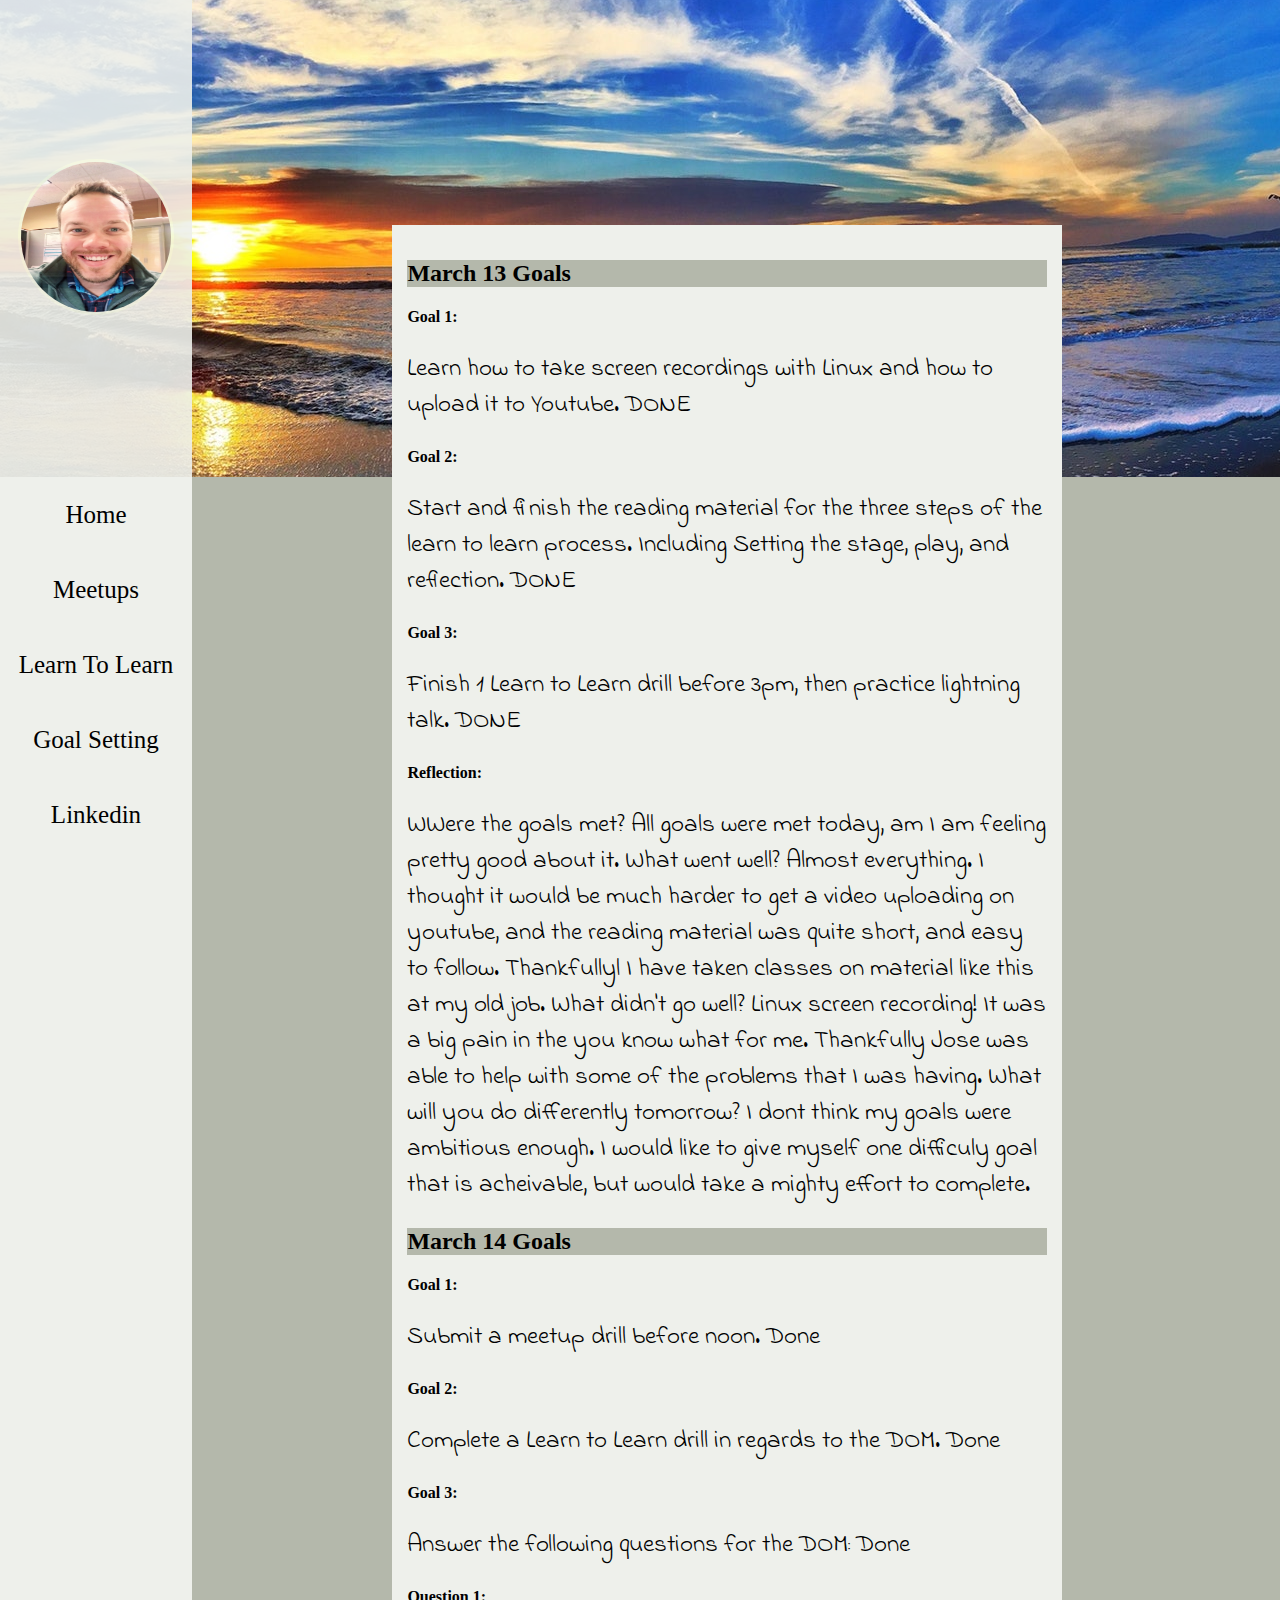
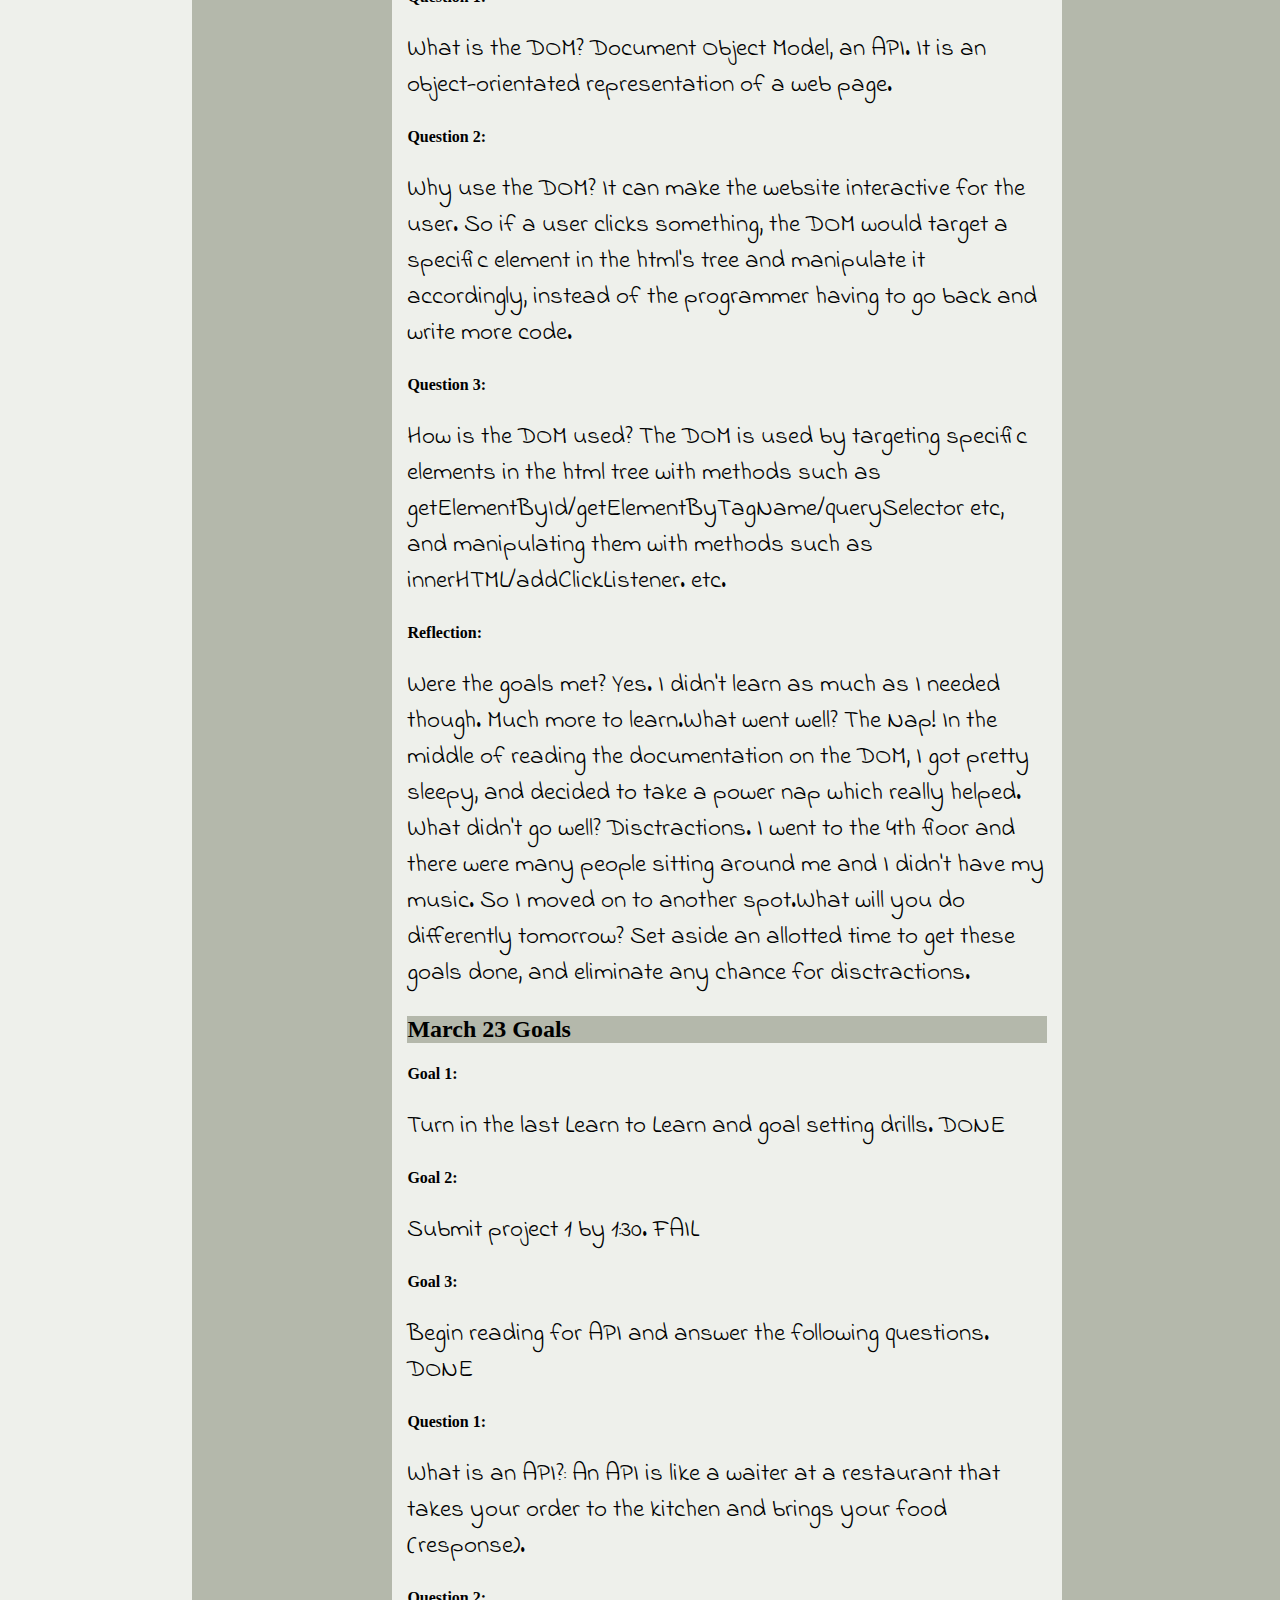
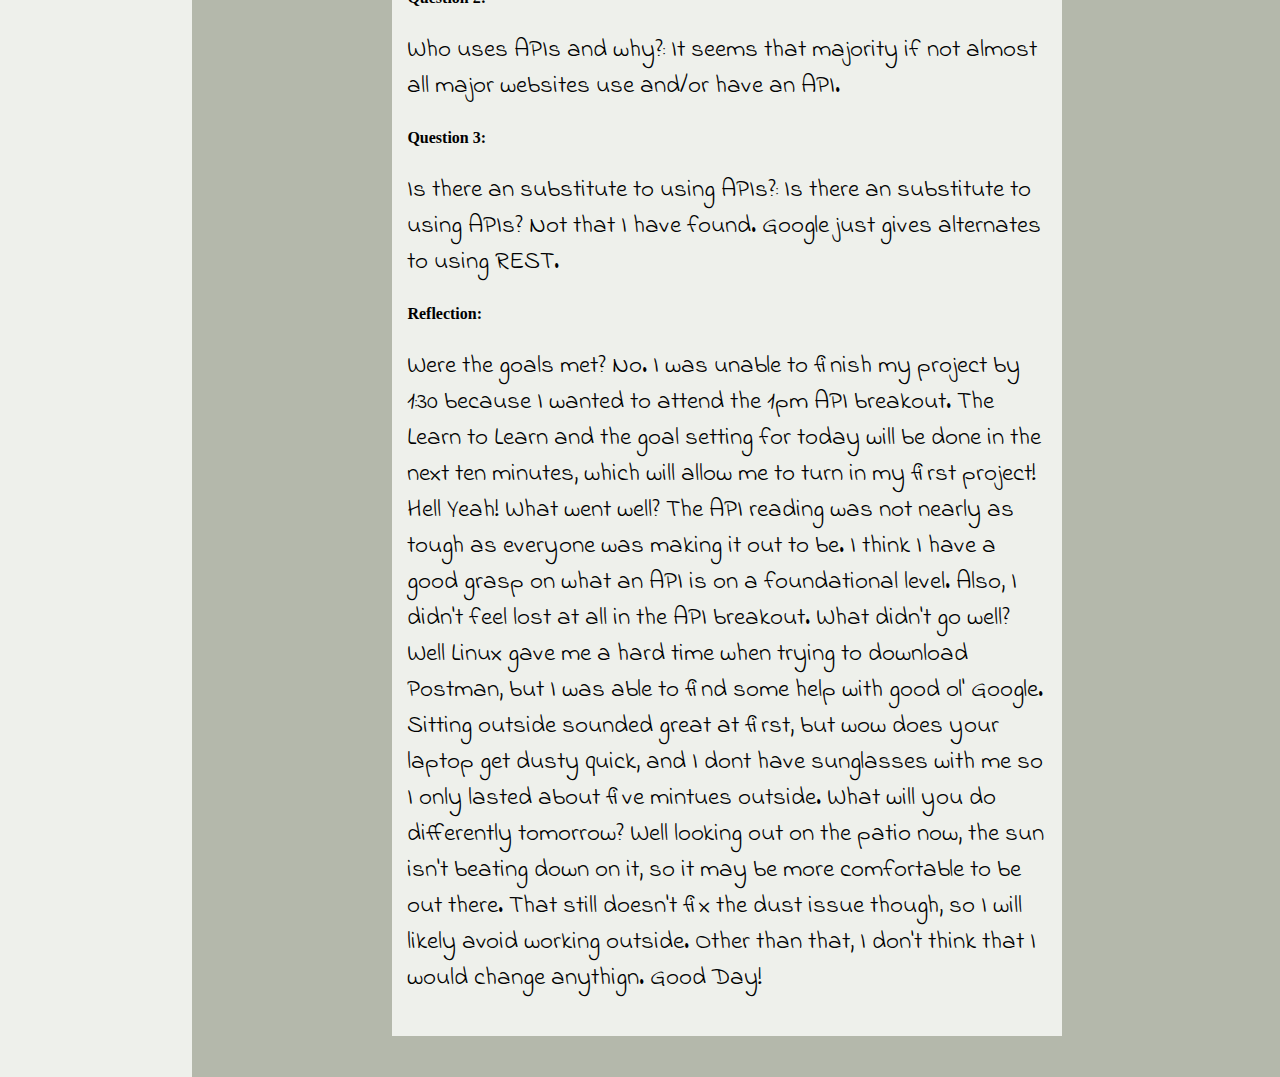
<file: goalSetting.html>
<!DOCTYPE html>
<html lang="en">
<head>
    <meta charset="UTF-8">
    <meta name="viewport" content="width=device-width, initial-scale=1.0">
    <meta http-equiv="X-UA-Compatible" content="ie=edge">
    <link href="https://fonts.googleapis.com/css?family=Indie+Flower" rel="stylesheet">
    <link rel="stylesheet" href="goalSetting.css">
    <title>Document</title>
</head>
<body>
<main>
    <section class="container">
        <div class="about-me-large-image">
        </div>
        <div class="about-me-background">
        </div>
        <article class="blog">
            <h2>March 13 Goals</h2>
            <h4>Goal 1:</h4>
            <p>Learn how to take screen recordings with Linux and how to upload it to Youtube. DONE</p>
            <h4>Goal 2:</h4>
            <p>Start and finish the reading material for the three steps of the learn to learn process. Including Setting the stage, play, and reflection. DONE</p>
            <h4>Goal 3:</h4>
            <p>Finish 1 Learn to Learn drill before 3pm, then practice lightning talk. DONE</p>
            <h4>Reflection:</h4>
            <p>WWere the goals met? All goals were met today, am I am feeling pretty good about it. What went well? Almost everything. I thought it would be much harder to get a video uploading on youtube, and the reading material was quite short, and easy to follow. Thankfullyl I have taken classes on material like this at my old job. What didn't go well? Linux screen recording! It was a big pain in the you know what for me. Thankfully Jose was able to help with some of the problems that I was having. What will you do differently tomorrow? I dont think my goals were ambitious enough. I would like to give myself one difficuly goal that is acheivable, but would take a mighty effort to complete.</p>

            <h2>March 14 Goals</h2>
            <h4>Goal 1:</h4>
            <p>Submit a meetup drill before noon. Done</p>
            <h4>Goal 2:</h4>
            <p>Complete a Learn to Learn drill in regards to the DOM. Done</p>
            <h4>Goal 3:</h4>
            <p>Answer the following questions for the DOM: Done</p>
            <h4>Question 1:</h4>
            <p>What is the DOM? Document Object Model, an API. It is an object-orientated representation of a web page.</p>        <h4>Question 2:</h4>
            <p>Why use the DOM? It can make the website interactive for the user. So if a user clicks something, the DOM would target a specific element in the html's tree and manipulate it accordingly, instead of the programmer having to go back and write more code.</p>
            <h4>Question 3:</h4>
            <p>How is the DOM used? The DOM is used by targeting specific elements in the html tree with methods such as getElementById/getElementByTagName/querySelector etc, and manipulating them with methods such as innerHTML/addClickListener. etc.</p>
            <h4>Reflection:</h4>
            <p>Were the goals met? Yes. I didn't learn as much as I needed though. Much more to learn.What went well? The Nap! In the middle of reading the documentation on the DOM, I got pretty sleepy, and decided to take a power nap which really helped. What didn't go well? Disctractions. I went to the 4th floor and there were many people sitting around me and I didn't have my music. So I moved on to another spot.What will you do differently tomorrow? Set aside an allotted time to get these goals done, and eliminate any chance for disctractions. </p>

            <h2>March 23 Goals</h2>
            <h4>Goal 1:</h4>
            <p>Turn in the last Learn to Learn and goal setting drills. DONE</p>
            <h4>Goal 2:</h4>
            <p>Submit project 1 by 1:30. FAIL</p>
            <h4>Goal 3:</h4>
            <p>Begin reading for API and answer the following questions. DONE</p>
            <h4>Question 1:</h4>
            <p>What is an API?: An API is like a waiter at a restaurant that takes your order to the kitchen and brings your food (response).</p>
            <h4>Question 2:</h4>
            <p>Who uses APIs and why?: It seems that majority if not almost all major websites use and/or have an API.</p>
            <h4>Question 3:</h4>
            <p>Is there an substitute to using APIs?: Is there an substitute to using APIs? Not that I have found. Google just gives alternates to using REST.</p>
            <h4>Reflection:</h4>
            <p>Were the goals met? No. I was unable to finish my project by 1:30 because I wanted to attend the 1pm API breakout. The Learn to Learn and the goal setting for today will be done in the next ten minutes, which will allow me to turn in my first project! Hell Yeah! What went well? The API reading was not nearly as tough as everyone was making it out to be. I think I have a good grasp on what an API is on a foundational level. Also, I didn't feel lost at all in the API breakout. What didn't go well? Well Linux gave me a hard time when trying to download Postman, but I was able to find some help with good ol' Google. Sitting outside sounded great at first, but wow does your laptop get dusty quick, and I dont have sunglasses with me so I only lasted about five mintues outside. What will you do differently tomorrow? Well looking out on the patio now, the sun isn't beating down on it, so it may be more comfortable to be out there. That still doesn't fix the dust issue though, so I will likely avoid working outside. Other than that, I don't think that I would change anythign. Good Day!</p>
        </article>
        <aside class="aside-top">
            <div class="top">
                <img class="smaller-image image-border" src="images/profilePhoto(3).jpg" alt="">
            </div>
        </aside>
        <aside class="aside-bottom">
            <div class="bottom">
                <a href="index.html">Home</a>
                <a href="meetups.html">Meetups</a>
                <a href="learnToLearn.html">Learn To Learn</a>
                <a href="goalSetting.html">Goal Setting</a>
                <a href="https://linkedin.com/in/webdevelmike">Linkedin</a>
            </div>
        </aside>
    </section>

</main>
</body>
</html>
</file>
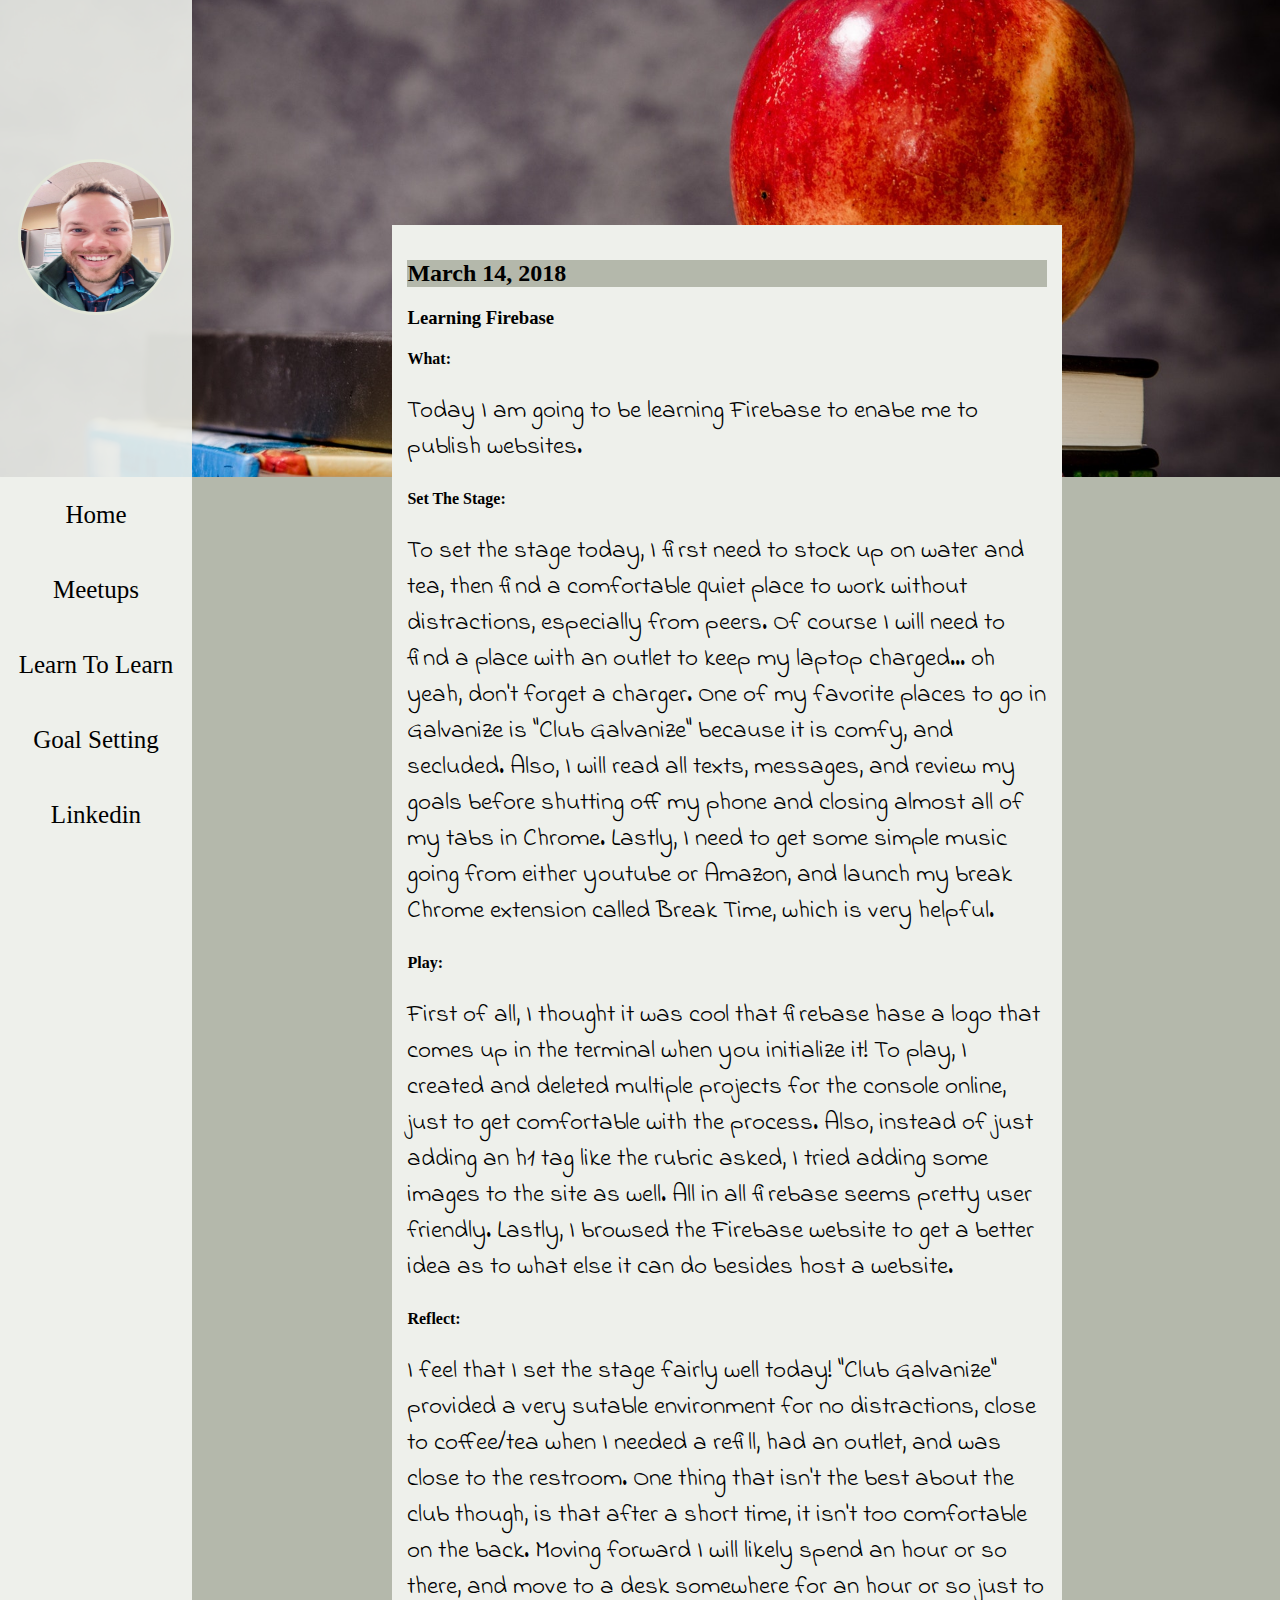
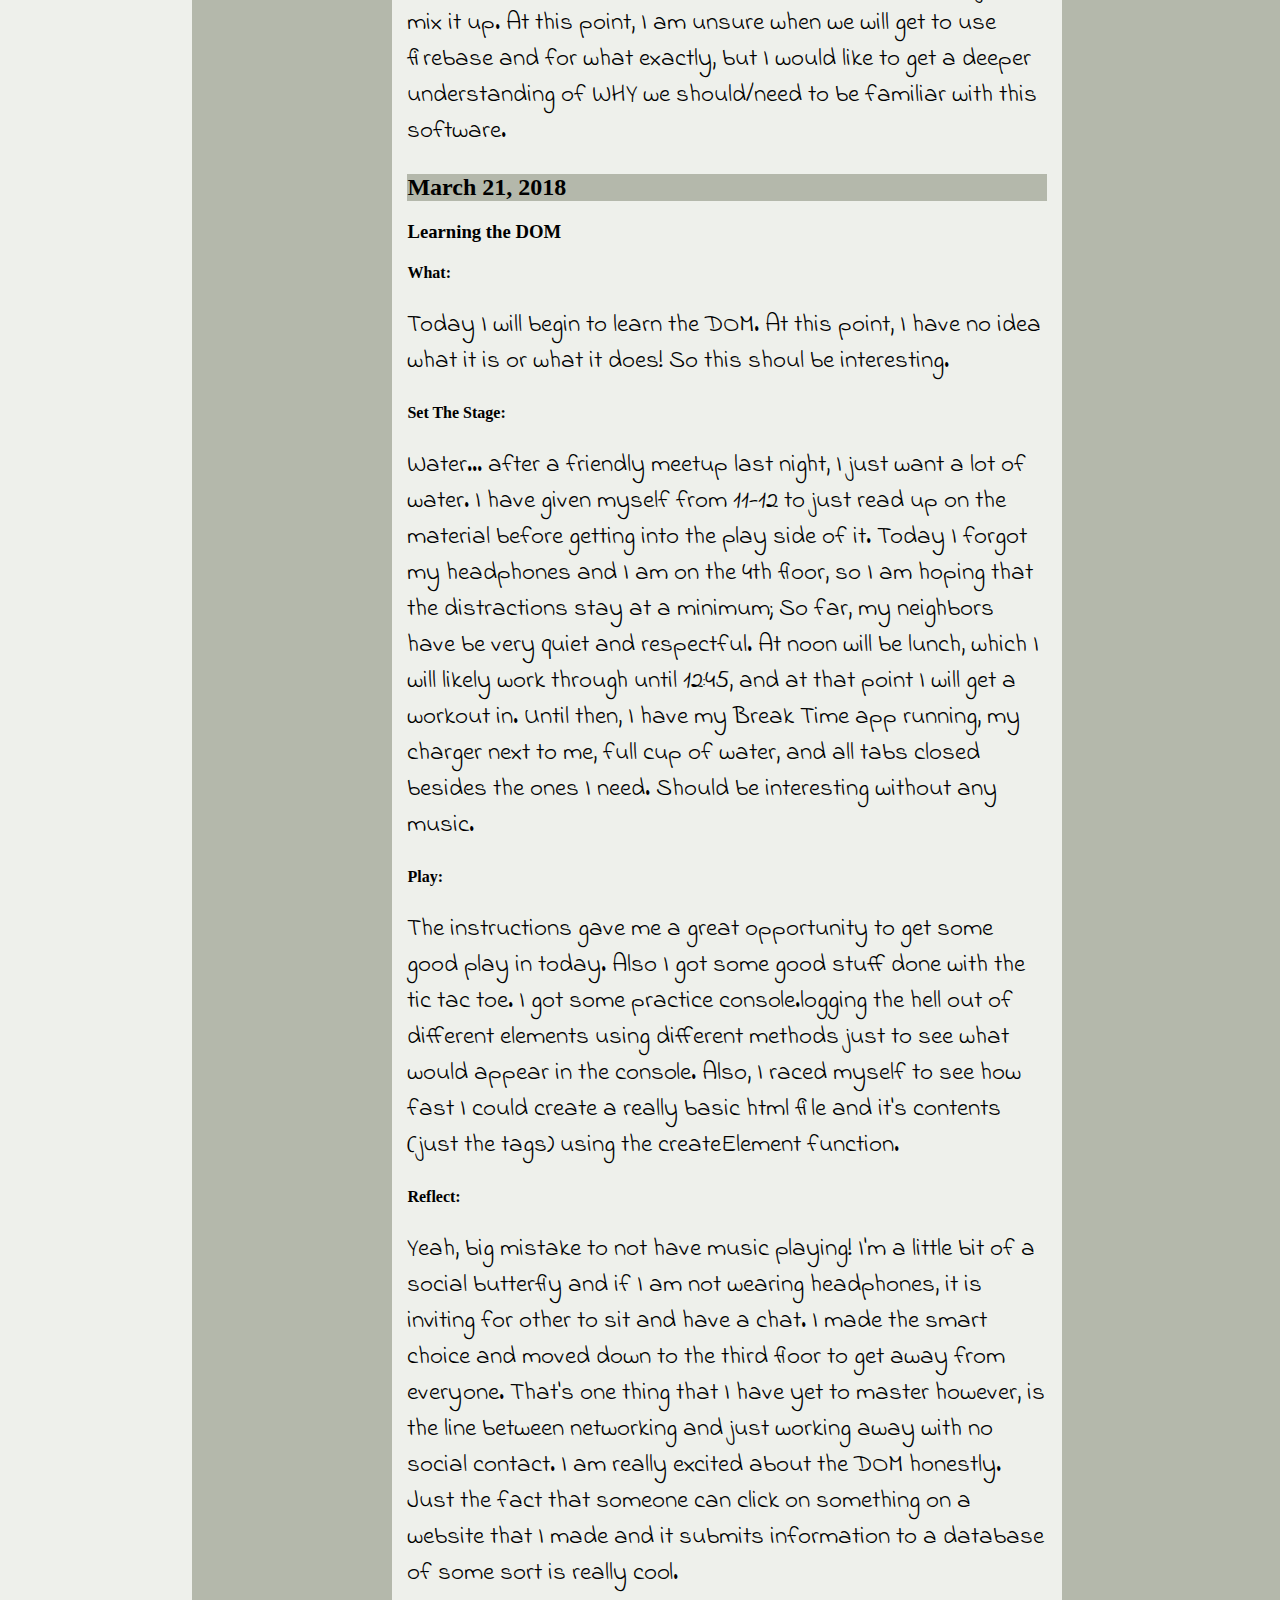
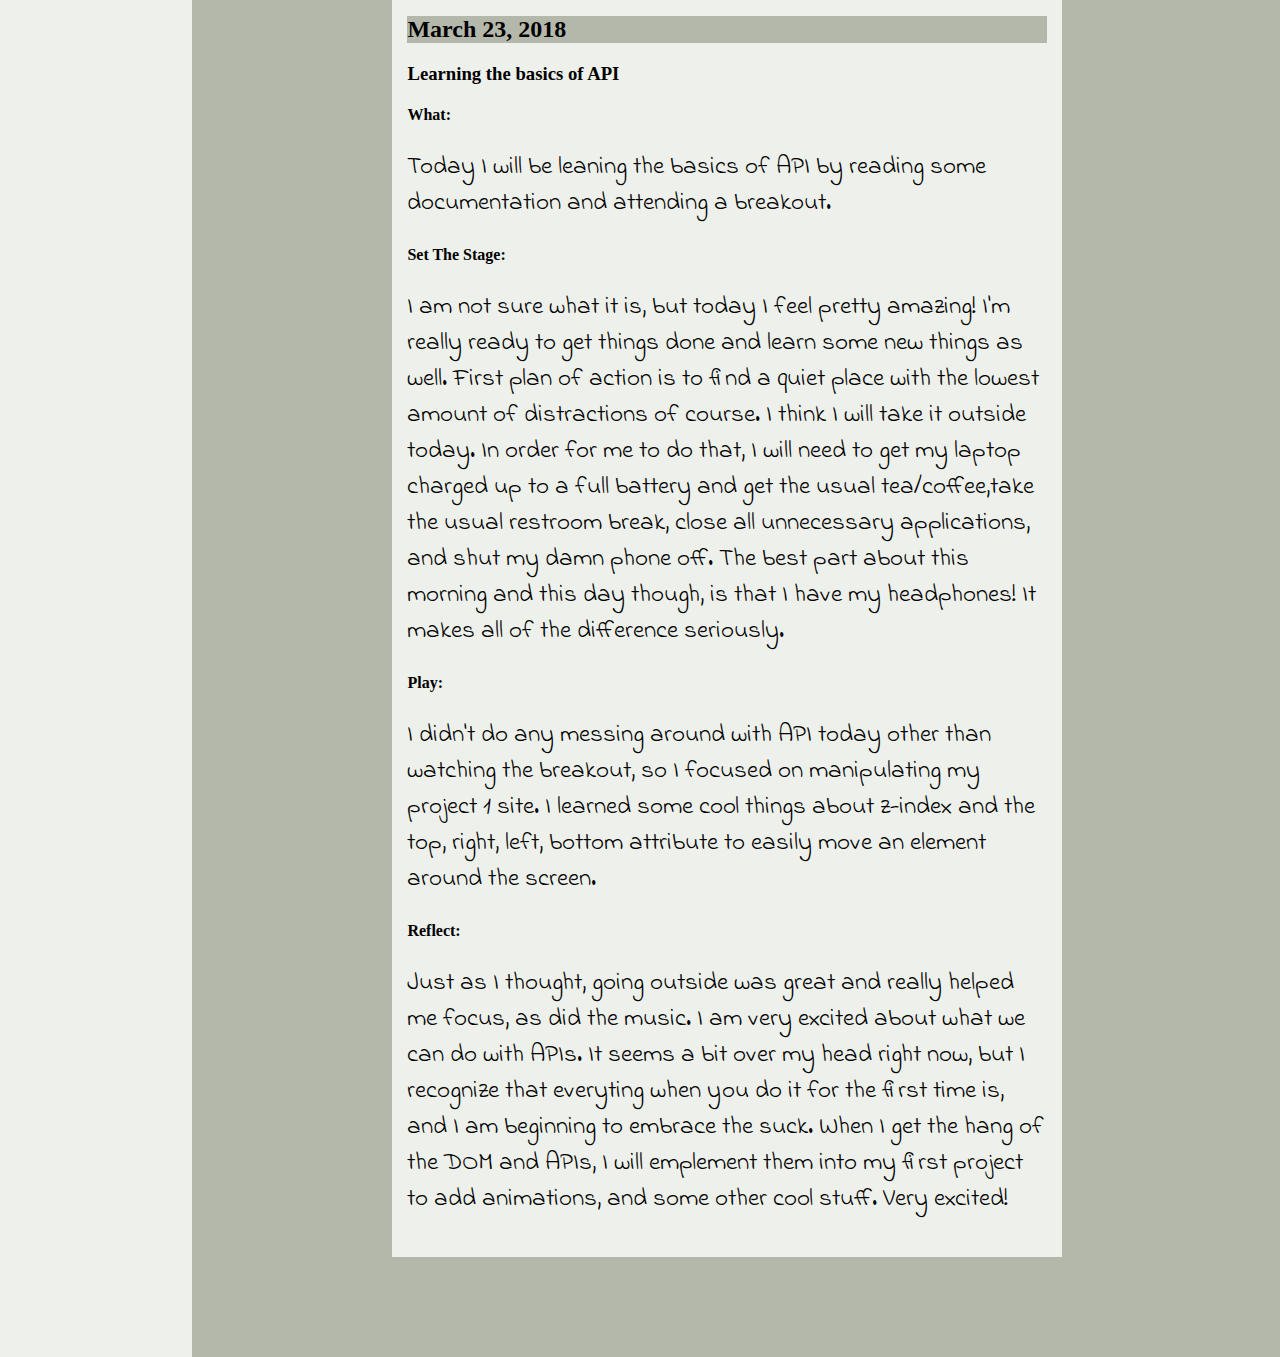
<file: learnToLearn.html>
<!DOCTYPE html>
<html lang="en">
<head>
    <meta charset="UTF-8">
    <meta name="viewport" content="width=device-width, initial-scale=1.0">
    <meta http-equiv="X-UA-Compatible" content="ie=edge">
    <link href="https://fonts.googleapis.com/css?family=Indie+Flower" rel="stylesheet">
    <link rel="stylesheet" href="learn.css">
    <title>Document</title>
</head>
<body>
    <main>
        <article class="container">
            <div class="about-me-large-image">
            </div>
            <div class="about-me-background">
            </div>

            <section class="blog">
                <h2>March 14, 2018</h2>
                <h3>Learning Firebase</h3>
                <h4>What:</h4>
                <p>Today I am going to be learning Firebase to enabe me to publish websites.</p>
                <h4>Set The Stage:</h4>
                <p>To set the stage today, I first need to stock up on water and tea, then find a comfortable quiet place to work without distractions, especially from peers. Of course I will need to find a place with an outlet to keep my laptop charged... oh yeah, don't forget a charger. One of my favorite places to go in Galvanize is "Club Galvanize" because it is comfy, and secluded. Also, I will read all texts, messages, and review my goals before shutting off my phone and closing almost all of my tabs in Chrome. Lastly, I need to get some simple music going from either youtube or Amazon, and launch my break Chrome extension called Break Time, which is very helpful.</p>
                <h4>Play:</h4>
                <p>First of all, I thought it was cool that firebase hase a logo that comes up in the terminal when you initialize it! To play, I created and deleted multiple projects for the console online, just to get comfortable with the process. Also, instead of just adding an h1 tag like the rubric asked, I tried adding some images to the site as well. All in all firebase seems pretty user friendly. Lastly, I browsed the Firebase website to get a better idea as to what else it can do besides host a website.</p>
                <h4>Reflect:</h4>
                <p>I feel that I set the stage fairly well today! "Club Galvanize" provided a very sutable environment for no distractions, close to coffee/tea when I needed a refill, had an outlet, and was close to the restroom. One thing that isn't the best about the club though, is that after a short time, it isn't too comfortable on the back. Moving forward I will likely spend an hour or so there, and move to a desk somewhere for an hour or so just to mix it up. At this point, I am unsure when we will get to use firebase and for what exactly, but I would like to get a deeper understanding of WHY we should/need to be familiar with this software.</p>

                <h2>March 21, 2018</h2>
                <h3>Learning the DOM</h3>
                <h4>What:</h4>
                <p>Today I will begin to learn the DOM. At this point, I have no idea what it is or what it does! So this shoul be interesting.</p>
                <h4>Set The Stage:</h4>
                <p>Water... after a friendly meetup last night, I just want a lot of water. I have given myself from 11-12 to just read up on the material before getting into the play side of it. Today I forgot my headphones and I am on the 4th floor, so I am hoping that the distractions stay at a minimum; So far, my neighbors have be very quiet and respectful. At noon will be lunch, which I will likely work through until 12:45, and at that point I will get a workout in. Until then, I have my Break Time app running, my charger next to me, full cup of water, and all tabs closed besides the ones I need. Should be interesting without any music.</p>
                <h4>Play:</h4>
                <p>The instructions gave me a great opportunity to get some good play in today. Also I got some good stuff done with the tic tac toe. I got some practice console.logging the hell out of different elements using different methods just to see what would appear in the console. Also, I raced myself to see how fast I could create a really basic html file and it's contents (just the tags) using the createElement function.</p>
                <h4>Reflect:</h4>
                <p>Yeah, big mistake to not have music playing! I'm a little bit of a social butterfly and if I am not wearing headphones, it is inviting for other to sit and have a chat. I made the smart choice and moved down to the third floor to get away from everyone. That's one thing that I have yet to master however, is the line between networking and just working away with no social contact. I am really excited about the DOM honestly. Just the fact that someone can click on something on a website that I made and it submits information to a database of some sort is really cool.</p>

                <h2>March 23, 2018</h2>
                <h3>Learning the basics of API</h3>
                <h4>What:</h4>
                <p>Today I will be leaning the basics of API by reading some documentation and attending a breakout.</p>
                <h4>Set The Stage:</h4>
                <p>I am not sure what it is, but today I feel pretty amazing! I'm really ready to get things done and learn some new things as well. First plan of action is to find a quiet place with the lowest amount of distractions of course. I think I will take it outside today. In order for me to do that, I will need to get my laptop charged up to a full battery and get the usual tea/coffee,take the usual restroom break, close all unnecessary applications, and shut my damn phone off. The best part about this morning and this day though, is that I have my headphones! It makes all of the difference seriously.</p>
                <h4>Play:</h4>
                <p>I didn't do any messing around with API today other than watching the breakout, so I focused on manipulating my project 1 site. I learned some cool things about z-index and the top, right, left, bottom attribute to easily move an element around the screen.</p>
                <h4>Reflect:</h4>
                <p>Just as I thought, going outside was great and really helped me focus, as did the music. I am very excited about what we can do with APIs. It seems a bit over my head right now, but I recognize that everyting when you do it for the first time is, and I am beginning to embrace the suck. When I get the hang of the DOM and APIs, I will emplement them into my first project to add animations, and some other cool stuff. Very excited!</p>
            </section>

            <aside class="aside-top">
                <div class="top">
                    <img class="smaller-image image-border" src="images/profilePhoto(3).jpg" alt="">
                </div>
            </aside>
            <aside class="aside-bottom">
                <div class="bottom">
                    <a href="index.html">Home</a>
                    <a href="meetups.html">Meetups</a>
                    <a href="learnToLearn.html">Learn To Learn</a>
                    <a href="goalSetting.html">Goal Setting</a>
                    <a href="https://linkedin.com/in/webdevelmike">Linkedin</a>
                </div>
            </aside>
        </article>
    </main>
</body>
</html>
</file>
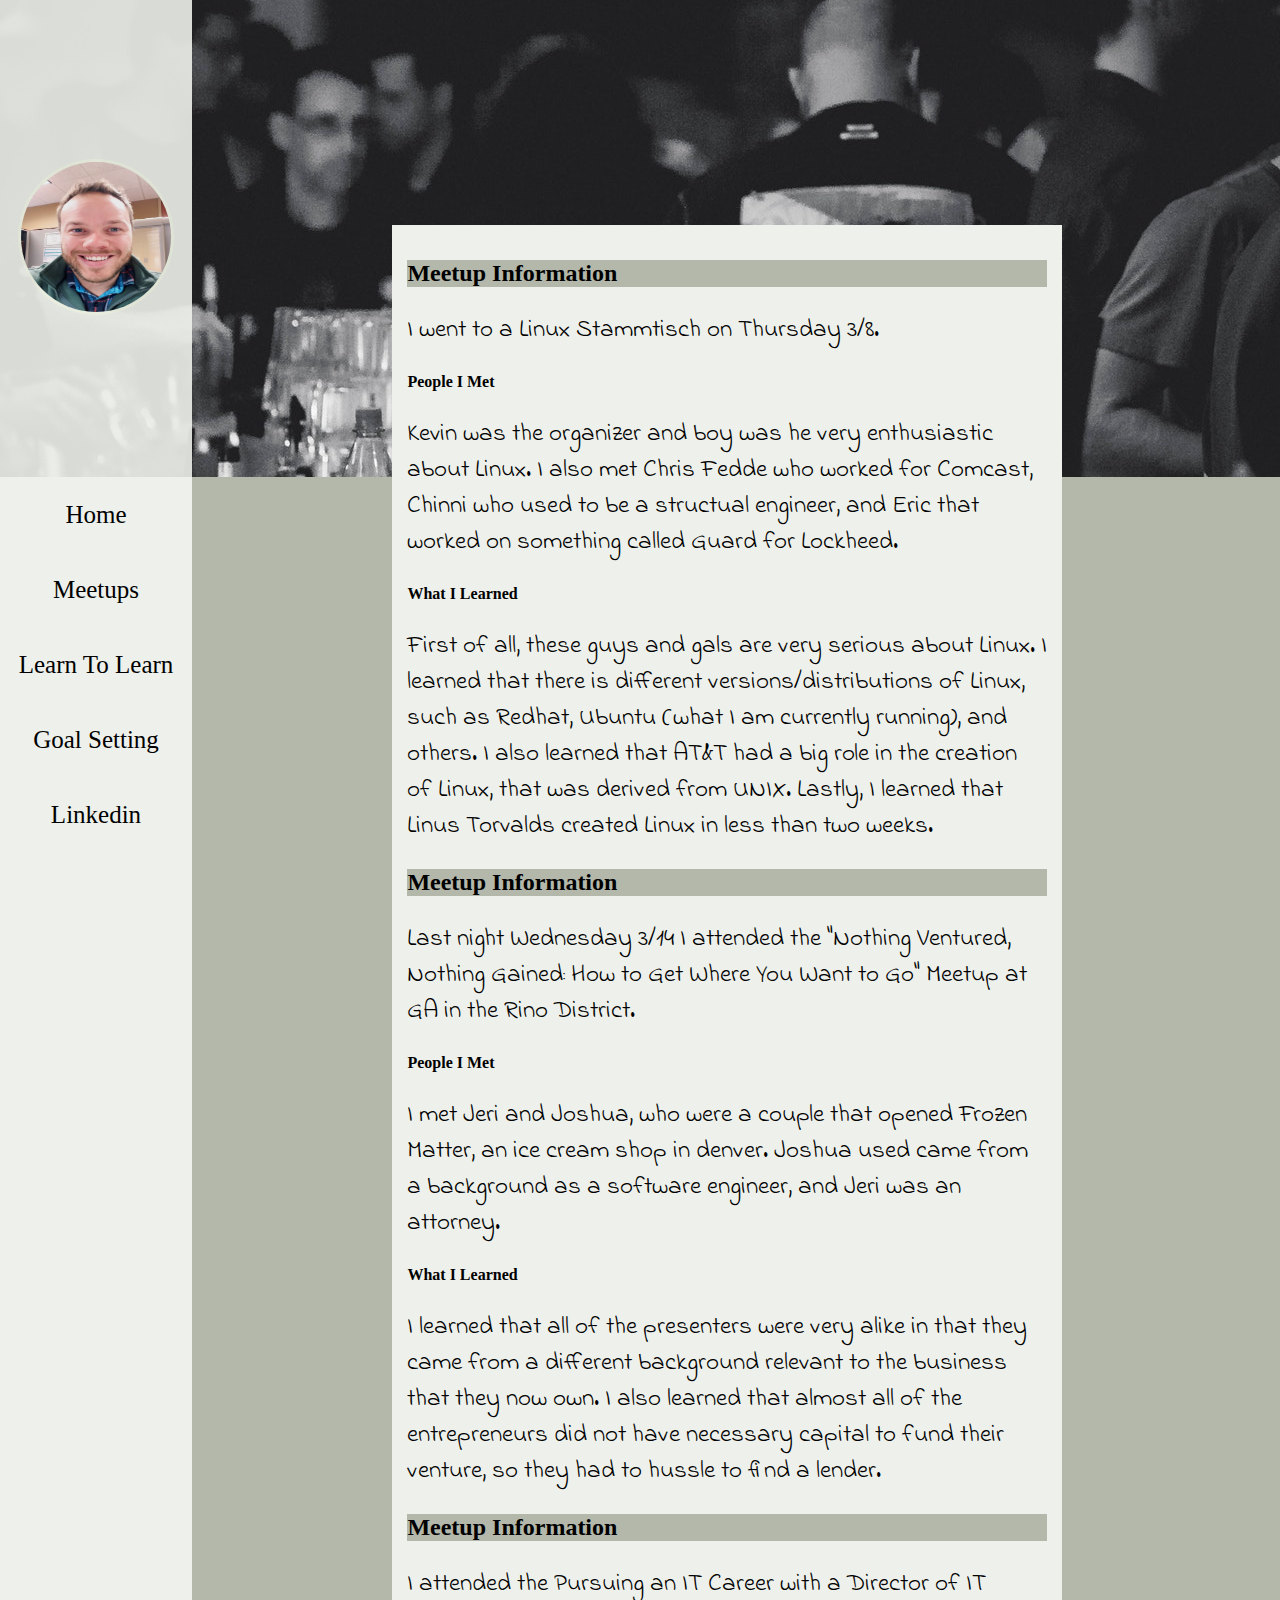
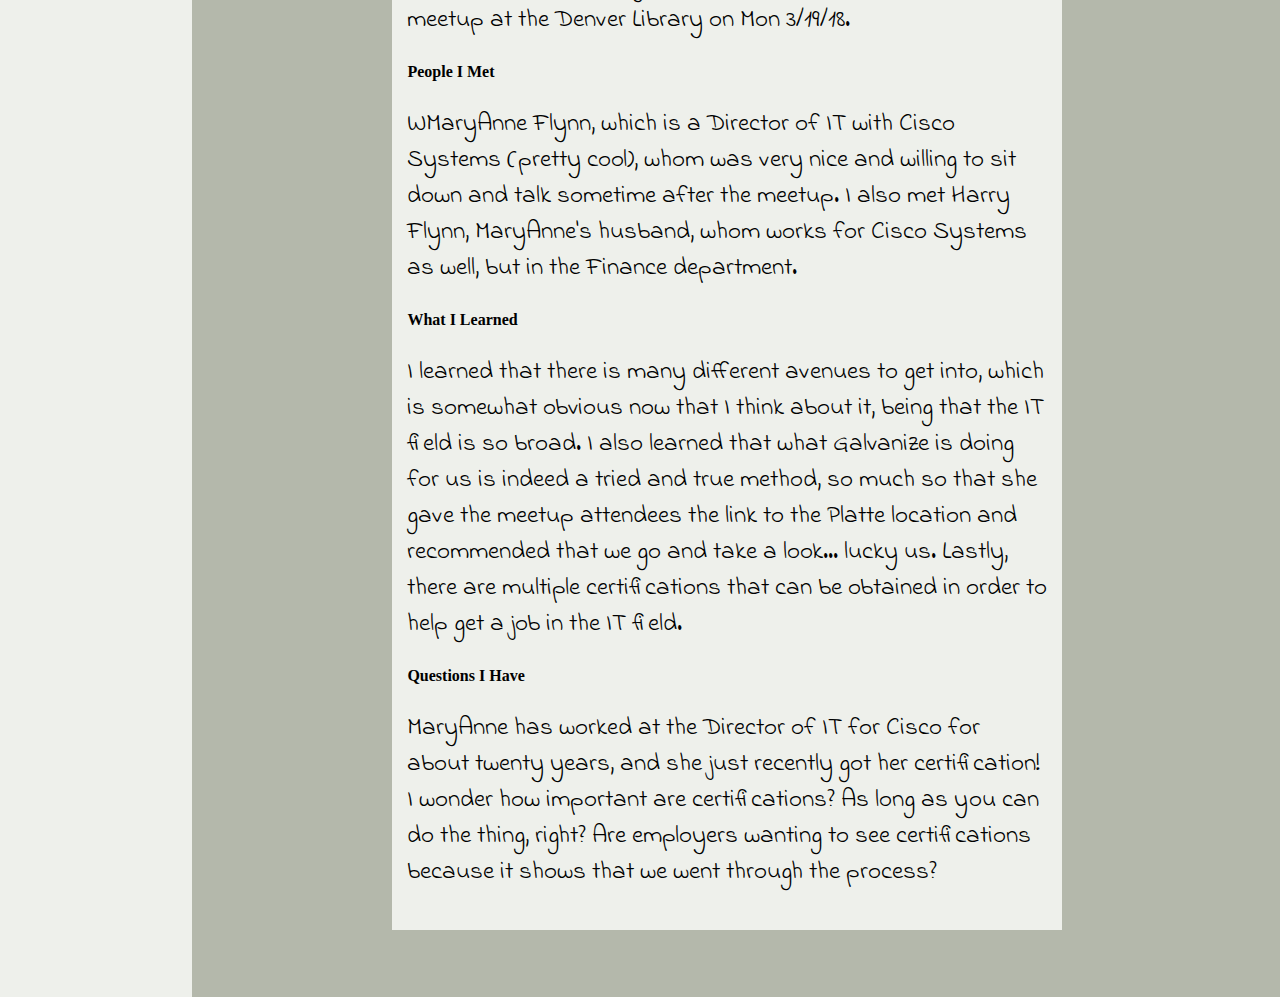
<file: meetups.html>
<!DOCTYPE html>
<html lang="en">
<head>
    <meta charset="UTF-8">
    <meta name="viewport" content="width=device-width, initial-scale=1.0">
    <meta http-equiv="X-UA-Compatible" content="ie=edge">
    <link href="https://fonts.googleapis.com/css?family=Indie+Flower" rel="stylesheet">
    <link rel="stylesheet" href="meetups.css">
    <title>Document</title>
</head>
<body>
    <main>
        <article class="container">
            <div class="about-me-large-image">
            </div>
            <div class="about-me-background">
            </div>

            <section class="blog">
                <h2>Meetup Information</h2>
                <p>I went to a Linux Stammtisch on Thursday 3/8.</p>
                <h4>People I Met</h4>
                <p>Kevin was the organizer and boy was he very enthusiastic about Linux. I also met Chris Fedde who worked for Comcast, Chinni who used to be a structual engineer, and Eric that worked on something called Guard for Lockheed.</p>
                <h4>What I Learned</h4>
                <p>First of all, these guys and gals are very serious about Linux. I learned that there is different versions/distributions of Linux, such as Redhat, Ubuntu (what I am currently running), and others. I also learned that AT&T had a big role in the creation of Linux, that was derived from UNIX. Lastly, I learned that Linus Torvalds created Linux in less than two weeks.</p>

                <h2>Meetup Information</h2>
                <p>Last night Wednesday 3/14 I attended the "Nothing Ventured, Nothing Gained: How to Get Where You Want to Go" Meetup at GA in the Rino District.</p>
                <h4>People I Met</h4>
                <p>I met Jeri and Joshua, who were a couple that opened Frozen Matter, an ice cream shop in denver. Joshua used came from a background as a software engineer, and Jeri was an attorney.</p>
                <h4>What I Learned</h4>
                <p>I learned that all of the presenters were very alike in that they came from a different background relevant to the business that they now own. I also learned that almost all of the entrepreneurs did not have necessary capital to fund their venture, so they had to hussle to find a lender.</p>

                <h2>Meetup Information</h2>
                <p>I attended the Pursuing an IT Career with a Director of IT meetup at the Denver Library on Mon 3/19/18.</p>
                <h4>People I Met</h4>
                <p>WMaryAnne Flynn, which is a Director of IT with Cisco Systems (pretty cool), whom was very nice and willing to sit down and talk sometime after the meetup. I also met Harry Flynn, MaryAnne's husband, whom works for Cisco Systems as well, but in the Finance department.</p>
                <h4>What I Learned</h4>
                <p>I learned that there is many different avenues to get into, which is somewhat obvious now that I think about it, being that the IT field is so broad. I also learned that what Galvanize is doing for us is indeed a tried and true method, so much so that she gave the meetup attendees the link to the Platte location and recommended that we go and take a look... lucky us. Lastly, there are multiple certifications that can be obtained in order to help get a job in the IT field.</p>
                <h4>Questions I Have</h4>
                <p>MaryAnne has worked at the Director of IT for Cisco for about twenty years, and she just recently got her certification! I wonder how important are certifications? As long as you can do the thing, right? Are employers wanting to see certifications because it shows that we went through the process?</p>
            </section>

            <aside class="aside-top">
                <div class="top">
                    <img class="smaller-image image-border" src="images/profilePhoto(3).jpg" alt="">
                </div>
            </aside>
            <aside class="aside-bottom">
                <div class="bottom">
                    <a href="index.html">Home</a>
                    <a href="meetups.html">Meetups</a>
                    <a href="learnToLearn.html">Learn To Learn</a>
                    <a href="goalSetting.html">Goal Setting</a>
                    <a href="https://linkedin.com/in/webdevelmike">Linkedin</a>
                </div>
            </aside>
        </article>
    </main>
</body>
</html>
</file>
<file: goalSetting.css>
html, body {
    height:1000px;
    width: 100%;
    margin: 0px;
    padding:0px;
}

.container {
    height: 2000px;
    width: 100%;
    position: relative;
}

aside{
    position: absolute;
}

.aside-top {
    display: flex;
    justify-content: center;
    align-items: center;
    height: 53vh;
    width:15%;
    background-color: #EEF0EB;
    position: absolute;
    opacity: .9;
}

.aside-bottom {
    width: 15%;
    height: 190%;
    background-color:#EEF0EB;
    position: absolute;
    top: 53vh;
}

.bottom {
    display: flex;
    flex-direction: column;
    align-items: center;
    line-height: 75px;
}

.bottom a {
    text-decoration: none;
    font-size: 25px;
    color: inherit;
}

.about-me-large-image {
    height:33%;
    width:100%;
    background-image: url("images/goal.jpeg");
    background-position: center;
    top: 0vh;
    position: absolute;
    z-index: -1;
}

.about-me-background {
    width: 100%;
    height: 190%;
    background-color: #B4B8AB;
    top: 53vh;
    position: absolute;
    z-index: -1;
}

.blog {
    width: 50%;
    padding: 15px;
    background-color: #EEF0EB;
    position: absolute;
    z-index: 1;
    right: 17%;
    top: 25vh;
}

.smaller-image {
    width: 150px;
    height: 150px;
}

.image-border {
    border-color: #F4F9E9;
    border-width: 3px;
    border-style: solid;
    border-radius: 50%;
}

p {
    font-family: 'Indie Flower', cursive;
    font-size: 25px;
}

h2 {
    background-color: #B4B8AB;
}
</file>
<file: learn.css>
html, body {
    height:1000px;
    width: 100%;
    margin: 0px;
    padding:0px;
}

.container {
    height: 2000px;
    width: 100%;
    position: relative;
}

aside{
    position: absolute;
}

.aside-top {
    display: flex;
    justify-content: center;
    align-items: center;
    height: 53vh;
    width:15%;
    background-color: #EEF0EB;
    position: absolute;
    opacity: .9;
}

.aside-bottom {
    width: 15%;
    height: 204%;
    background-color:#EEF0EB;
    position: absolute;
    top: 53vh;
}

.bottom {
    display: flex;
    flex-direction: column;
    align-items: center;
    line-height: 75px;
}

.bottom a {
    text-decoration: none;
    font-size: 25px;
    color: inherit;
}

.about-me-large-image {
    height:33%;
    width:100%;
    background-image: url("images/learn.jpeg");
    background-size: cover;
    background-position: bottom;
    top: 0vh;
    position: absolute;
    z-index: -1;
}

.about-me-background {
    width: 100%;
    height: 204%;
    background-color: #B4B8AB;
    top: 53vh;
    position: absolute;
    z-index: -1;
}

.blog {
    width: 50%;
    padding: 15px;
    background-color: #EEF0EB;
    position: absolute;
    z-index: 1;
    right: 17%;
    top: 25vh;
}

.smaller-image {
    width: 150px;
    height: 150px;
}

.image-border {
    border-color: #F4F9E9;
    border-width: 3px;
    border-style: solid;
    border-radius: 50%;
}

p {
    font-family: 'Indie Flower', cursive;
    font-size: 25px;
}

h2 {
    background-color: #B4B8AB;
}
</file>
<file: meetups.css>
html, body {
    height:1000px;
    width: 100%;
    margin: 0px;
    padding:0px;
}

.container {
    height: 2000px;
    width: 100%;
    position: relative;
}

aside{
    position: absolute;
}

.aside-top {
    display: flex;
    justify-content: center;
    align-items: center;
    height: 53vh;
    width:15%;
    background-color: #EEF0EB;
    position: absolute;
    opacity: .9;
}

.aside-bottom {
    width: 15%;
    height: 106%;
    background-color:#EEF0EB;
    position: absolute;
    top: 53vh;
}

.bottom {
    display: flex;
    flex-direction: column;
    align-items: center;
    line-height: 75px;
}

.bottom a {
    text-decoration: none;
    font-size: 25px;
    color: inherit;
}

.about-me-large-image {
    height:33%;
    width:100%;
    background-image: url("images/meetup.jpeg");
    background-position: center;
    top: 0vh;
    position: absolute;
    z-index: -1;
}

.about-me-background {
    width: 100%;
    height: 106%;
    background-color: #B4B8AB;
    top: 53vh;
    position: absolute;
    z-index: -1;
}

.blog {
    width: 50%;
    padding: 15px;
    background-color: #EEF0EB;
    position: absolute;
    z-index: 1;
    right: 17%;
    top: 25vh;
}

.smaller-image {
    width: 150px;
    height: 150px;
}

.image-border {
    border-color: #F4F9E9;
    border-width: 3px;
    border-style: solid;
    border-radius: 50%;
}

p {
    font-family: 'Indie Flower', cursive;
    font-size: 25px;
}

h2 {
    background-color: #B4B8AB;
}
</file>
